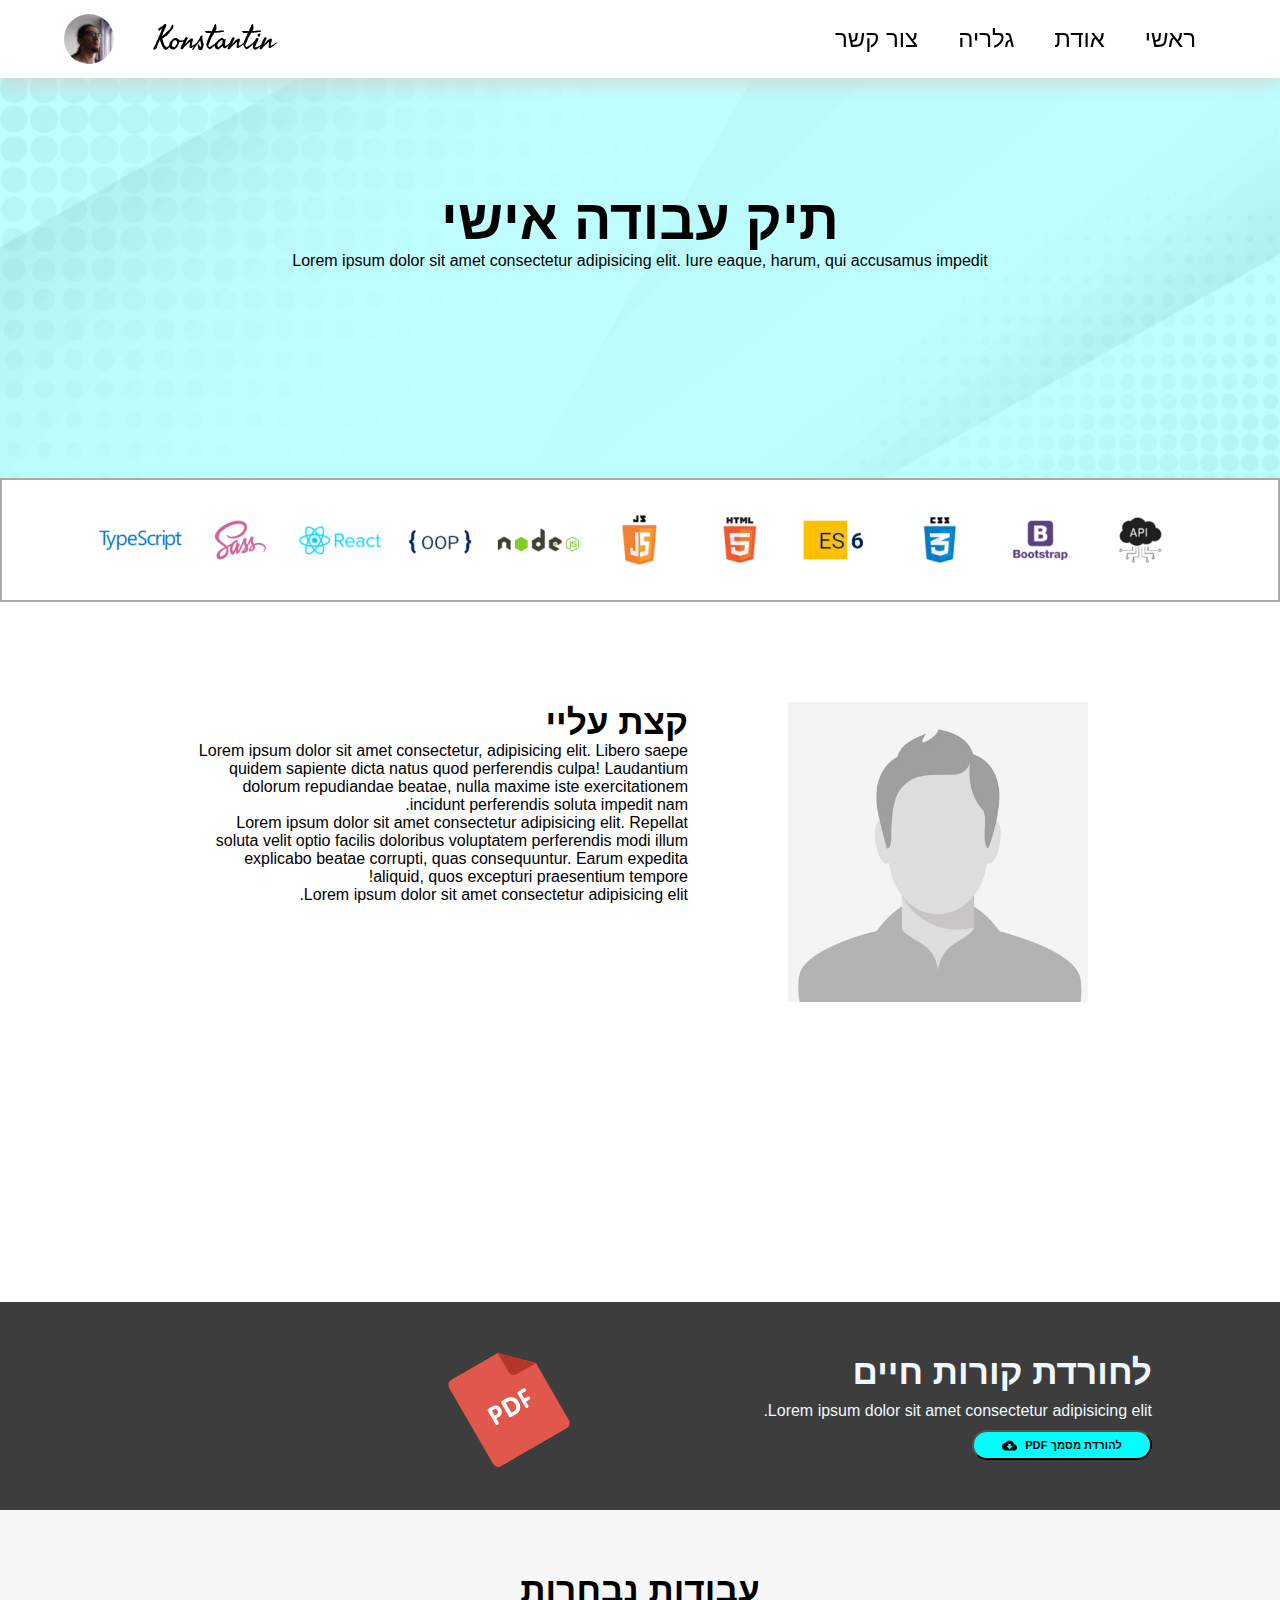
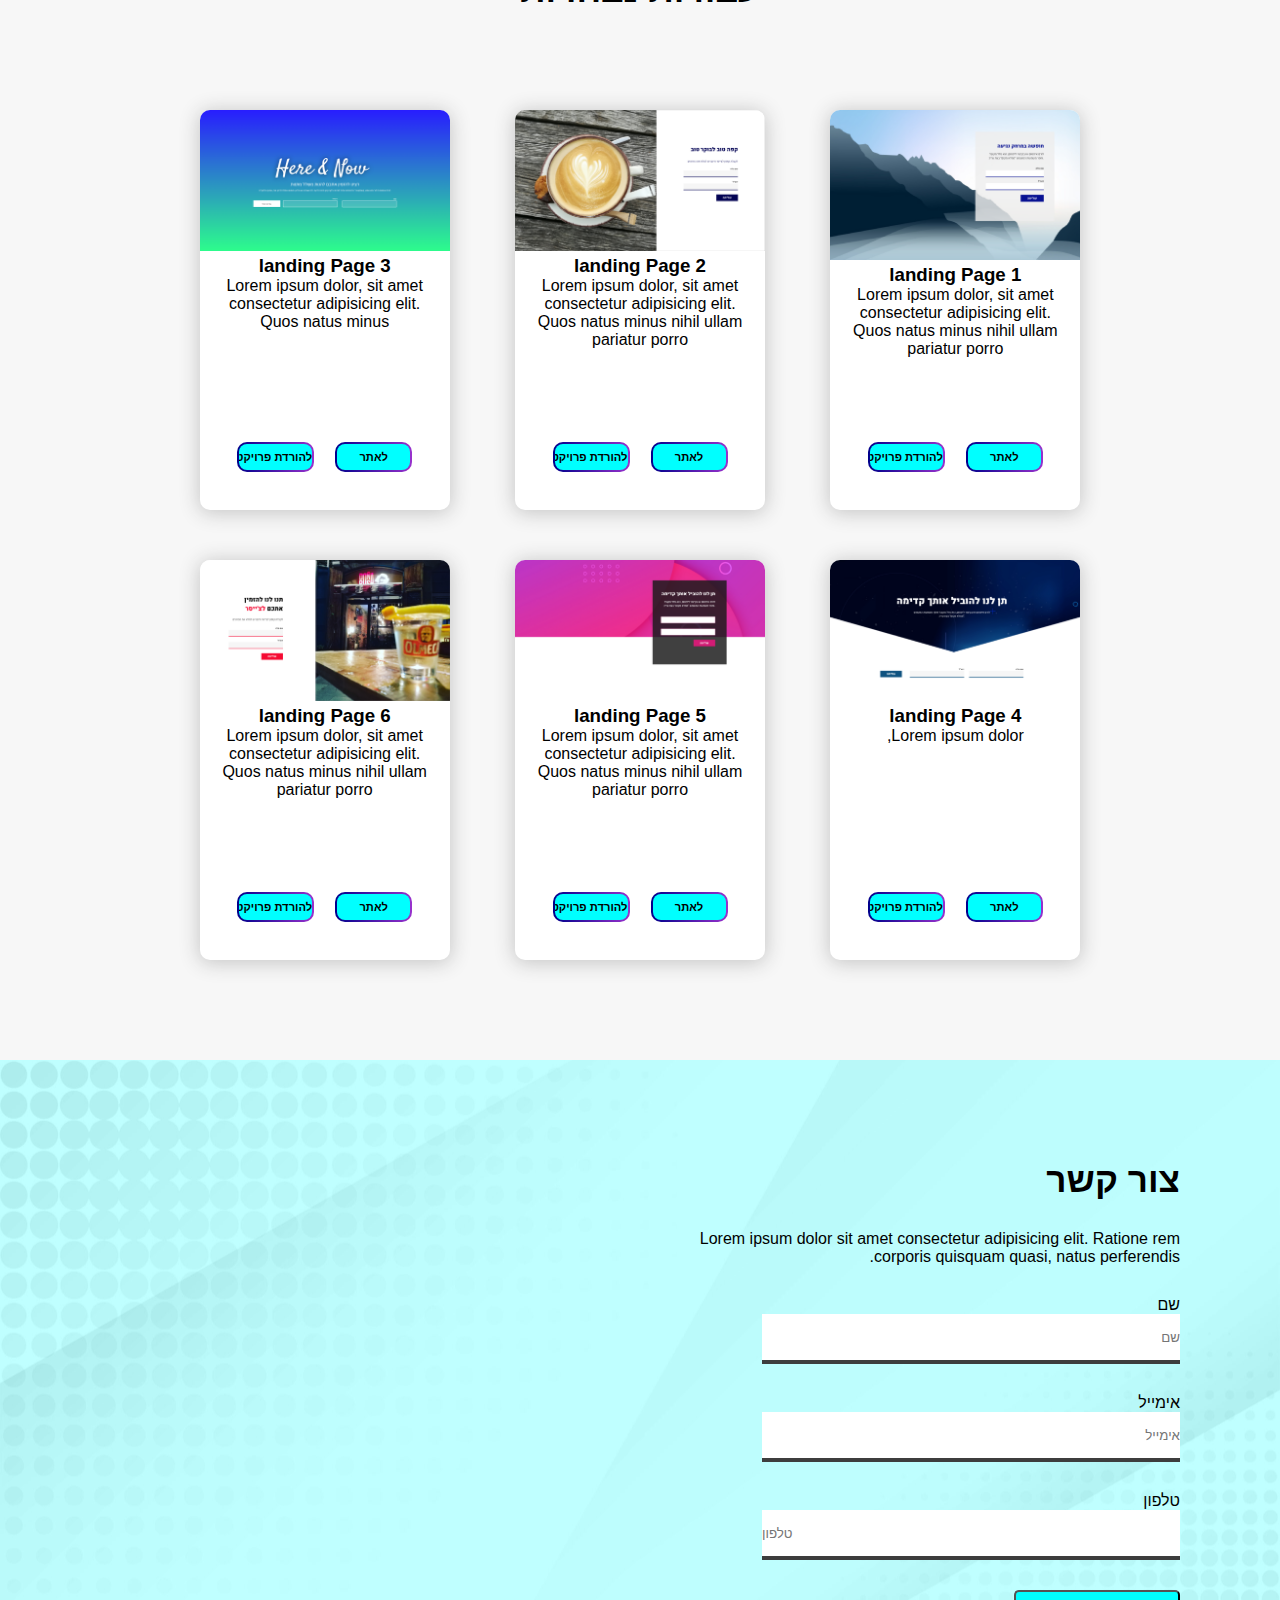
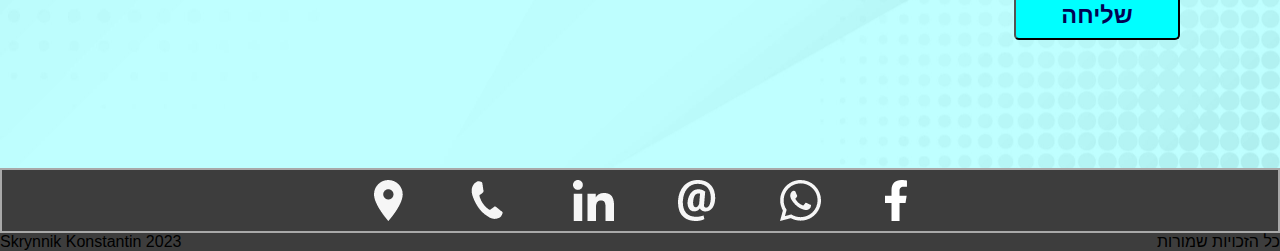
<file: inbox.html>
<!DOCTYPE html>
<html lang="he" dir="rtl">

<head>
    <meta charset="UTF-8">
    <meta http-equiv="X-UA-Compatible" content="IE=edge">
    <meta name="viewport" content="width=device-width, initial-scale=1.0">
    <link rel="stylesheet" href="./portfolio.css">

    <!--Icon Library-->


    <!--Font fast hand-->
    <link rel="preconnect" href="https://fonts.googleapis.com">
    <link rel="preconnect" href="https://fonts.gstatic.com" crossorigin>
    <link href="https://fonts.googleapis.com/css2?family=Fasthand&display=swap" rel="stylesheet">

    <title>Portfolio</title>
</head>

<body>
    <header>
        <nav class="head">
            <div class="head-l">
                <div class="icon">

                </div>
                <span>Konstantin</span>
            </div>
            <div>
                <ul>
                    <li><a href="">ראשי</a></li>
                    <li><a href="">אודת</a></li>
                    <li><a href="">גלריה</a></li>
                    <li><a href="">צור קשר</a></li>
                </ul>
            </div>
        </nav>
    </header>

    <!--Title-->

    <article class="bgimage">
        <div class="start">
            <h1>תיק עבודה אישי</h1>
            <p>Lorem ipsum dolor sit amet consectetur adipisicing elit. Iure eaque, harum, qui accusamus impedit
            </p>
        </div>
    </article>

    <!--Tech-->
    <div class="tech">
        <img src="./technologies/api.png" alt="api">
        <img src="./technologies/bootstrap.png" alt="bootstrap">
        <img src="./technologies/css.png" alt="css">
        <img src="./technologies/es6.png" alt="es6">
        <img src="./technologies/html.png" alt="html">
        <img src="./technologies/javascript.png" alt="javascript">
        <img src="./technologies/node.png" alt="node">
        <img src="./technologies/oop.png" alt="oop">
        <img src="./technologies/react.png" alt="react">
        <img src="./technologies/scss.png" alt="scss">
        <img src="./technologies/typescript.png" alt="typescript">
    </div>


    <!--Profile-->

    <article class="prof">
        <div>
            <img src="./img/profile.jpg" alt="profile">
        </div>
        <div>
            <h2>קצת עליי</h2>
            <p>Lorem ipsum dolor sit amet consectetur, adipisicing elit. Libero saepe quidem sapiente dicta natus
                quod
                perferendis culpa! Laudantium dolorum repudiandae beatae, nulla maxime iste exercitationem incidunt
                perferendis soluta impedit nam.</p>
            <p>Lorem ipsum dolor sit amet consectetur adipisicing elit. Repellat soluta velit optio facilis
                doloribus
                voluptatem perferendis modi illum explicabo beatae corrupti, quas consequuntur. Earum expedita
                aliquid,
                quos excepturi praesentium tempore!</p>
            <p>Lorem ipsum dolor sit amet consectetur adipisicing elit.</p>
        </div>
    </article>


    <!--Profile download-->

    <article class="pdf">
        <div class="pdf-r">
            <h2>לחורדת קורות חיים</h2>
            <p>Lorem ipsum dolor sit amet consectetur adipisicing elit.</p>
            <button> להורדת מסמך PDF <img src="./img/cloud-download.svg" alt="cloud"></button>
        </div>
        <div>
            <img src="./img/pdf-svgrepo-com.svg" alt="Acrobat">
        </div>
    </article>

    <!--Work Cards-->

    <article class="works">
        <div class="works-text">
            <h2>עבודות נבחרות</h2>
        </div>


        <div class="cards">
            <div class="card">
                <div>
                    <img src="./landing pages/landingPage1.png" alt="landingPage1" class="lp">
                </div>
                <div class="card-description">
                    <h3>landing Page 1</h3>
                    <p>Lorem ipsum dolor, sit amet consectetur adipisicing elit. Quos natus minus nihil ullam pariatur
                        porro
                    </p>
                </div>
                <div class="card-buttons">
                    <a href="https://github.com/KonstantinusMutabilis/LandingPage5" target="_blank">
                        <input type="button" value="להורדת פרויקט">
                    </a>
                    <a href="https://konstantinusmutabilis.github.io/LandingPage5/" target="_blank">
                        <input type="button" value="לאתר">
                    </a>
                </div>
            </div>




            <div class="card">
                <div>
                    <img src="./landing pages/landingPage2.png" alt="landingPage2" class="lp">
                </div>
                <div class="card-description">
                    <h3>landing Page 2</h3>
                    <p>Lorem ipsum dolor, sit amet consectetur adipisicing elit. Quos natus minus nihil ullam pariatur
                        porro
                    </p>
                </div>
                <div class="card-button">
                    <a href="https://github.com/KonstantinusMutabilis/LandingPage1" target="_blank">
                        <input type="button" value="להורדת פרויקט">
                    </a>
                    <a href="https://konstantinusmutabilis.github.io/LandingPage1/" target="_blank">
                        <input type="button" value="לאתר">
                    </a>
                </div>
            </div>



            <div class="card">
                <div>
                    <img src="./landing pages/landingPage3.png" alt="landingPage3" class="lp">
                </div>
                <div class="card-description">
                    <h3>landing Page 3</h3>
                    <p>Lorem ipsum dolor, sit amet consectetur adipisicing elit. Quos natus minus
                    </p>
                </div>
                <div class="card-button">
                    <a href="https://github.com/KonstantinusMutabilis/LandingPage4" target="_blank">
                        <input type="button" value="להורדת פרויקט">
                    </a>
                    <a href="https://konstantinusmutabilis.github.io/LandingPage4/" target="_blank">
                        <input type="button" value="לאתר">
                    </a>
                </div>
            </div>



            <div class="card">
                <div>
                    <img src="./landing pages/landingPage4.png" alt="landingPage4" class="lp">
                </div>
                <div class="card-description">
                    <h3>landing Page 4</h3>
                    <p>Lorem ipsum dolor,
                    </p>
                </div>
                <div class="card-button">
                    <a href="https://github.com/KonstantinusMutabilis/LandingPage2" target="_blank">
                        <input type="button" value="להורדת פרויקט">
                    </a>
                    <a href="https://konstantinusmutabilis.github.io/LandingPage2/" target="_blank">
                        <input type="button" value="לאתר">
                    </a>
                </div>
            </div>
            <div class="card">
                <div>
                    <img src="./landing pages/landingPage5.png" alt="landingPage5" class="lp">
                </div>
                <div class="card-description">
                    <h3>landing Page 5</h3>
                    <p>Lorem ipsum dolor, sit amet consectetur adipisicing elit. Quos natus minus nihil
                        ullam pariatur porro</p>
                </div>
                <div class="card-button">
                    <a href="https://github.com/KonstantinusMutabilis/LandingPage6" target="_blank">
                        <input type="button" value="להורדת פרויקט">
                    </a>
                    <a href="https://konstantinusmutabilis.github.io/LandingPage6/" target="_blank">
                        <input type="button" value="לאתר">
                    </a>
                </div>
            </div>



            <div class="card">
                <div>
                    <img src="./landing pages/landingPage6.png" alt="landingPage6" class="lp">
                </div>
                <div class="card-description">
                    <h3>landing Page 6</h3>
                    <p>Lorem ipsum dolor, sit amet consectetur adipisicing elit. Quos natus minus
                        nihil ullam pariatur porro</p>
                </div>
                <div class="card-button">
                    <a href="https://github.com/KonstantinusMutabilis/LandingPage3" target="_blank">
                        <input type="button" value="להורדת פרויקט">
                    </a>
                    <a href="https://konstantinusmutabilis.github.io/LandingPage3/" target="_blank">
                        <input type="button" value="לאתר">
                    </a>
                </div>
            </div>
        </div>

        <!--Contact-->

        <form action="mailto:b.d.acc.38@gmail.com" method="post" enctype="text/plain"></form>

    </article>
    <article class="bgimage">
        <div class="contact">
            <h2>צור קשר</h2>
            <p>
                Lorem ipsum dolor sit amet consectetur adipisicing elit. Ratione rem corporis quisquam quasi, natus
                perferendis.
            </p>
            <div class="fills">
                <label for="name">שם</label>
                <input type="text" name="name" id="name" required placeholder="שם">
            </div>
            <div class="fills">
                <label for="email">אימייל</label>
                <input type="email" name="email" id="email" required placeholder="אימייל">
            </div>
            <div class="fills">
                <label for="tel">טלפון</label>
                <input type="tel" name="tel" id="tel" required placeholder="טלפון">
            </div>
            <div>
                <input type="submit" value="שליחה">
            </div>
        </div>
    </article>

    <!--Social-->

    <footer>
        <nav class="social">
            <img src="./social icons/Facebook.png" alt="Facebook">
            <img src="./social icons/Chat.png" alt="Chat">
            <img src="./social icons/Email.png" alt="Email">
            <img src="./social icons/LinkedIn.png" alt="LinkedIn">
            <img src="./social icons/Phone number.png" alt="Phone">
            <img src="./social icons/Location.png" alt="Location">
        </nav>
        <div class="end">
            <p>כל הזכויות שמורות</p>
            <p>Skrynnik Konstantin 2023</p>

        </div>
    </footer>

</body>

</html>
</file>
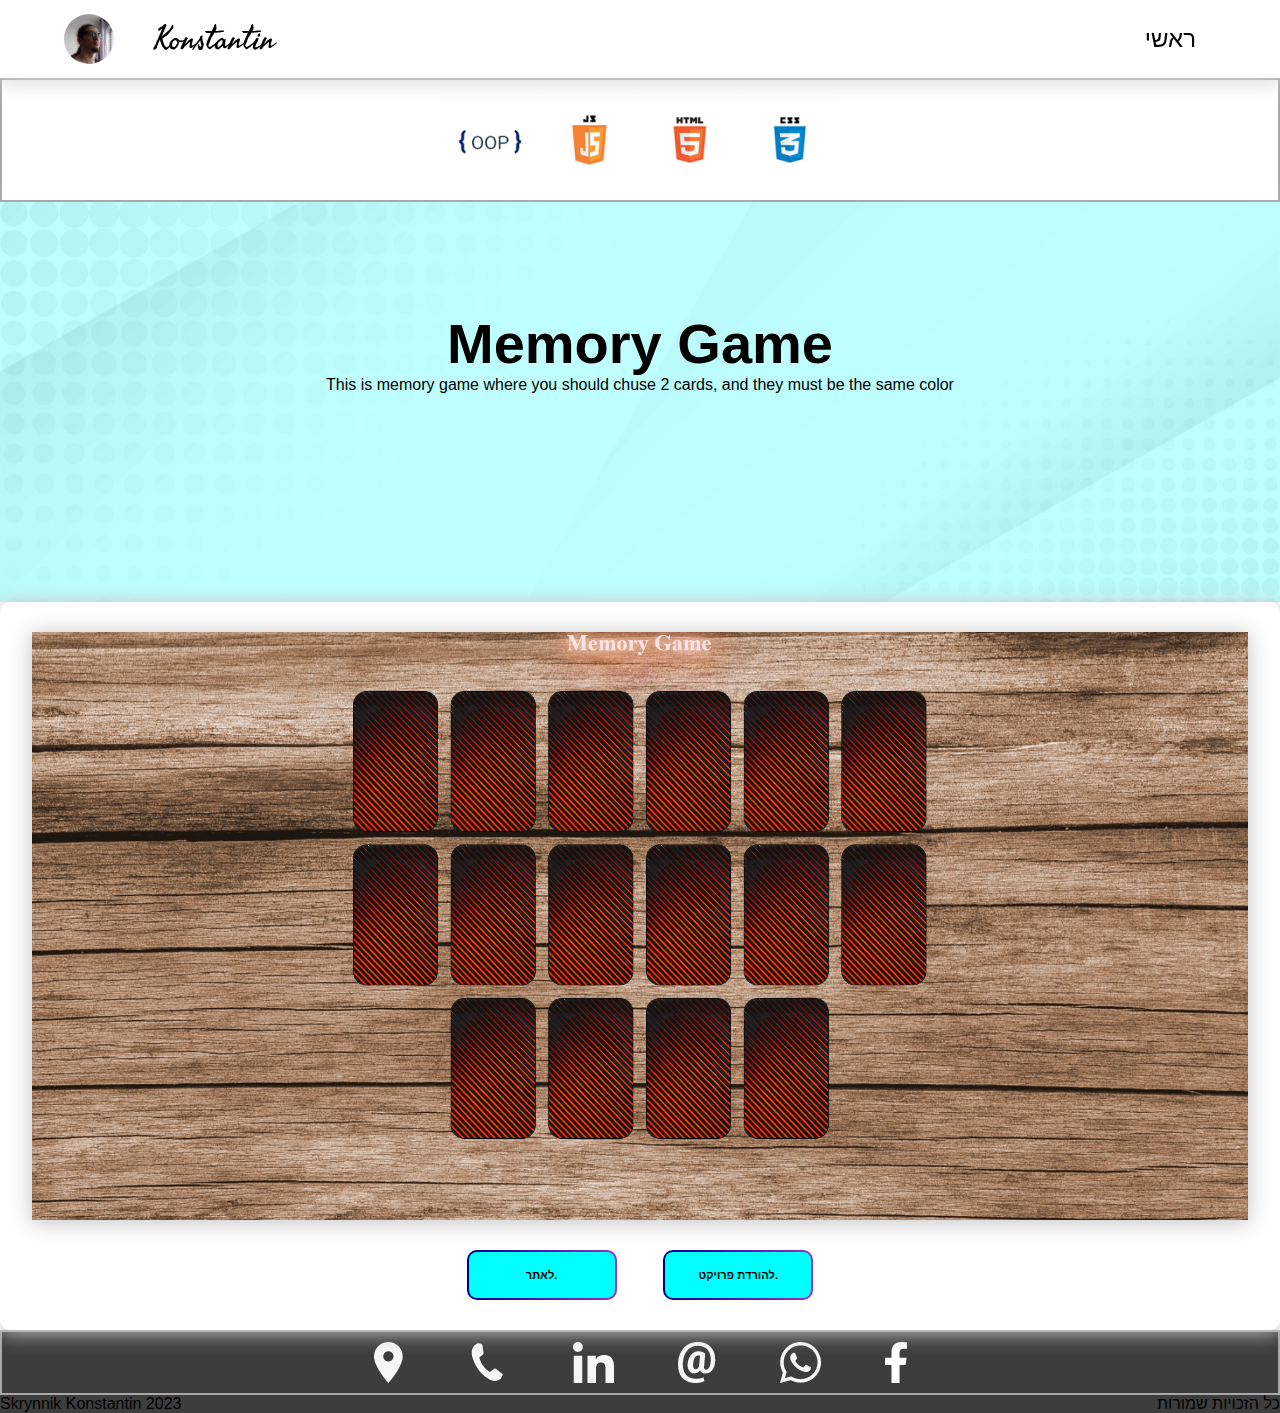
<file: Memory Game/memorygame.html>
<!DOCTYPE html>
<html lang="he" dir="rtl">

<head>
    <meta charset="UTF-8">
    <meta name="viewport" content="width=device-width, initial-scale=1.0">
    <title>Portfolio</title>
    <link rel="icon" type="image/x-icon" href="../Title Image/K.png">

    <link rel="stylesheet" href="../style.css">

    <!--Icon Library-->


    <!--Font fast hand-->
    <link rel="preconnect" href="https://fonts.googleapis.com">
    <link rel="preconnect" href="https://fonts.gstatic.com" crossorigin>
    <link href="https://fonts.googleapis.com/css2?family=Fasthand&display=swap" rel="stylesheet">

</head>

<body>
    <header>
        <nav class="head">
            <div class="head-l">
                <div class="icon">

                </div>
                <span>Konstantin</span>
            </div>
            <div>
                <ul>
                    <li><a href="../index.html">ראשי</a></li>

                </ul>
            </div>
        </nav>
    </header>

    <!--Title-->



    <!--Tech-->
    <div class="tech">
        <img src="../technologies/css.png" alt="css">
        <img src="../technologies/html.png" alt="html">
        <img src="../technologies/javascript.png" alt="javascript">
        <img src="../technologies/oop.png" alt="oop">
    </div>


    <article class="bgimage">
        <div class="start">
            <h1>Memory Game</h1>
            <p>This is memory game where you should chuse 2 cards, and they must be the same color</p>
        </div>
    </article>

    <div class="project">


        <img src="../img/JSProjects/MemoryGame.png" alt="Memory Game" class="projectimage">


        <div class="card-button">
            <a href="https://github.com/KonstantinusMutabilis/Memory-Game/" target="_blank">
                <input type="button" value=".להורדת פרויקט" class="projectbutton">
            </a>
            <a href="https://konstantinusmutabilis.github.io/Memory-Game/" target="_blank">
                <input type="button" value=".לאתר" class="projectbutton">
            </a>
        </div>
    </div>

    <!--Social-->

    <footer>
        <nav class="social">
            <img src="../social icons/Facebook.png" alt="Facebook">
            <img src="../social icons/Chat.png" alt="Chat">
            <img src="../social icons/Email.png" alt="Email ">
            <img src="../social icons/LinkedIn.png" alt="LinkedIn">
            <img src="../social icons/Phone number.png" alt="Phone">
            <img src="../social icons/Location.png" alt="Location">
        </nav>
        <div class="end">
            <p>כל הזכויות שמורות</p>
            <p>Skrynnik Konstantin 2023</p>

        </div>
    </footer>
</body>

</html>
</file>
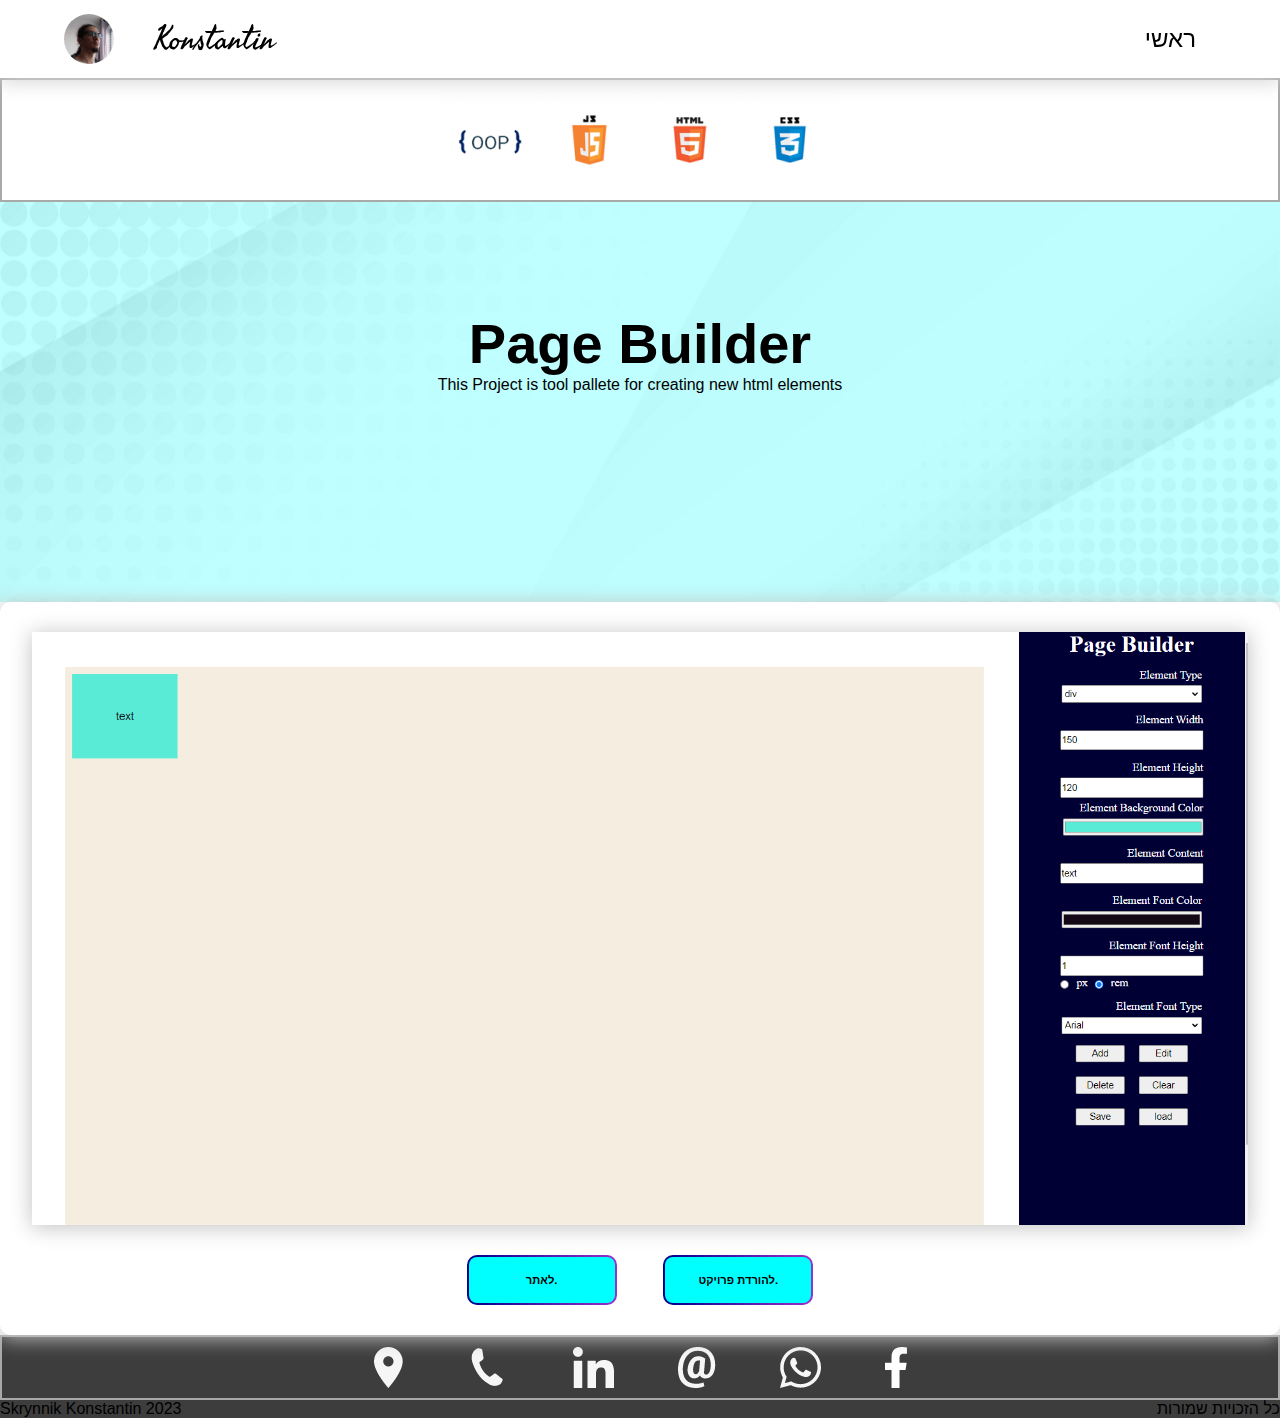
<file: Page Builder/pagebuilder.html>
<!DOCTYPE html>
<html lang="he" dir="rtl">

<head>
    <meta charset="UTF-8">
    <meta name="viewport" content="width=device-width, initial-scale=1.0">
    <title>Portfolio</title>
    <link rel="icon" type="image/x-icon" href="../Title Image/K.png">

    <link rel="stylesheet" href="../style.css">

    <!--Icon Library-->


    <!--Font fast hand-->
    <link rel="preconnect" href="https://fonts.googleapis.com">
    <link rel="preconnect" href="https://fonts.gstatic.com" crossorigin>
    <link href="https://fonts.googleapis.com/css2?family=Fasthand&display=swap" rel="stylesheet">

</head>

<body>
    <header>
        <nav class="head">
            <div class="head-l">
                <div class="icon">

                </div>
                <span>Konstantin</span>
            </div>
            <div>
                <ul>
                    <li><a href="../index.html">ראשי</a></li>

                </ul>
            </div>
        </nav>
    </header>

    <!--Title-->



    <!--Tech-->
    <div class="tech">
        <img src="../technologies/css.png" alt="css">
        <img src="../technologies/html.png" alt="html">
        <img src="../technologies/javascript.png" alt="javascript">
        <img src="../technologies/oop.png" alt="oop">
    </div>


    <article class="bgimage">
        <div class="start">
            <h1>Page Builder</h1>
            <p>This Project is tool pallete for creating new html elements</p>
        </div>
    </article>

    <div class="project">


        <img src="../img/JSProjects/PageBuilder.png" alt="Users Manager" class="projectimage">


        <div class="card-button">
            <a href="https://github.com/KonstantinusMutabilis/Page-Builder/" target="_blank">
                <input type="button" value=".להורדת פרויקט" class="projectbutton">
            </a>
            <a href="https://konstantinusmutabilis.github.io/Page-Builder/" target="_blank">
                <input type="button" value=".לאתר" class="projectbutton">
            </a>
        </div>
    </div>

    <!--Social-->

    <footer>
        <nav class="social">
            <img src="../social icons/Facebook.png" alt="Facebook">
            <img src="../social icons/Chat.png" alt="Chat">
            <img src="../social icons/Email.png" alt="Email ">
            <img src="../social icons/LinkedIn.png" alt="LinkedIn">
            <img src="../social icons/Phone number.png" alt="Phone">
            <img src="../social icons/Location.png" alt="Location">
        </nav>
        <div class="end">
            <p>כל הזכויות שמורות</p>
            <p>Skrynnik Konstantin 2023</p>

        </div>
    </footer>
</body>

</html>
</file>
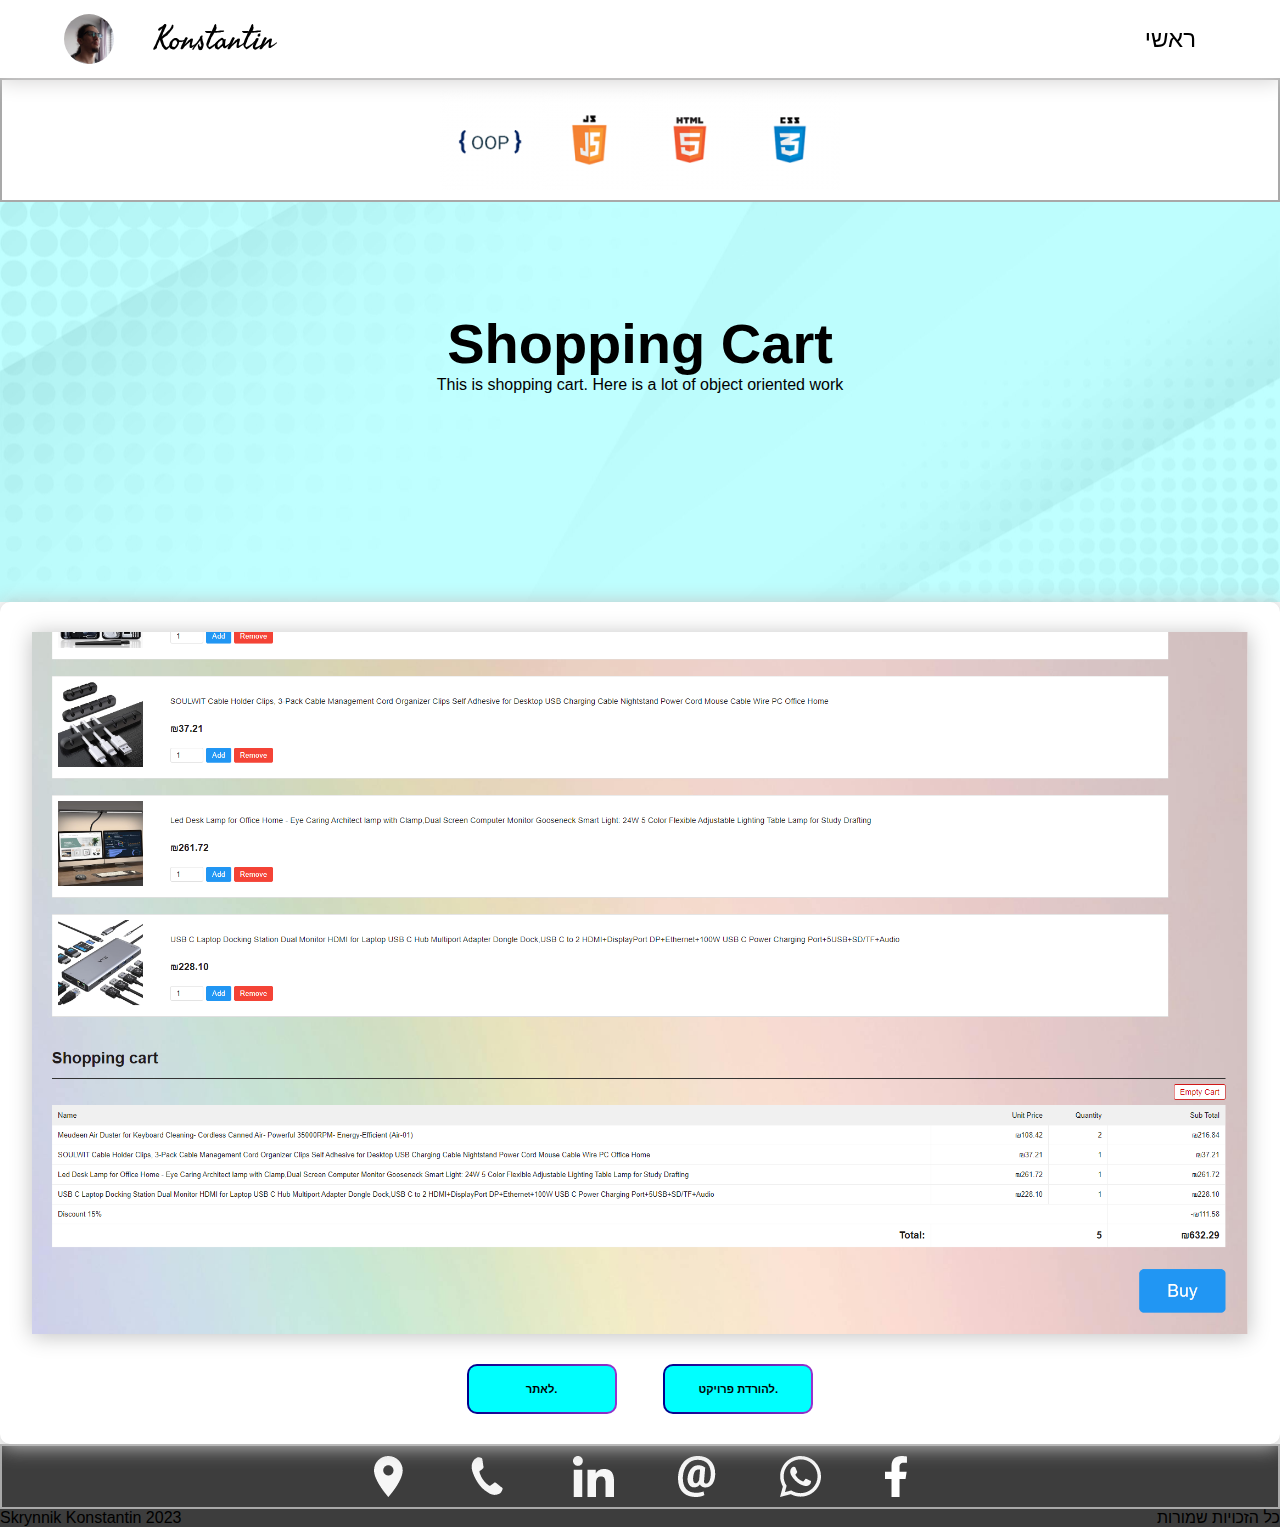
<file: Shopping Cart/shoppingcart.html>
<!DOCTYPE html>
<html lang="he" dir="rtl">

<head>
    <meta charset="UTF-8">
    <meta name="viewport" content="width=device-width, initial-scale=1.0">
    <title>Portfolio</title>
    <link rel="icon" type="image/x-icon" href="../Title Image/K.png">

    <link rel="stylesheet" href="../style.css">

    <!--Icon Library-->


    <!--Font fast hand-->
    <link rel="preconnect" href="https://fonts.googleapis.com">
    <link rel="preconnect" href="https://fonts.gstatic.com" crossorigin>
    <link href="https://fonts.googleapis.com/css2?family=Fasthand&display=swap" rel="stylesheet">

</head>

<body>
    <header>
        <nav class="head">
            <div class="head-l">
                <div class="icon">

                </div>
                <span>Konstantin</span>
            </div>
            <div>
                <ul>
                    <li><a href="../index.html">ראשי</a></li>

                </ul>
            </div>
        </nav>
    </header>

    <!--Title-->



    <!--Tech-->
    <div class="tech">
        <img src="../technologies/css.png" alt="css">
        <img src="../technologies/html.png" alt="html">
        <img src="../technologies/javascript.png" alt="javascript">
        <img src="../technologies/oop.png" alt="oop">
    </div>


    <article class="bgimage">
        <div class="start">
            <h1>Shopping Cart</h1>
            <p>This is shopping cart. Here is a lot of object oriented work</p>
        </div>
    </article>

    <div class="project">


        <img src="../img/JSProjects/ShoppingCart.png" alt="Shopping Cart" class="projectimage">


        <div class="card-button">
            <a href="https://github.com/KonstantinusMutabilis/Shopping-Cart/" target="_blank">
                <input type="button" value=".להורדת פרויקט" class="projectbutton">
            </a>
            <a href=" https://konstantinusmutabilis.github.io/Shopping-Cart/" target="_blank">
                <input type="button" value=".לאתר" class="projectbutton">
            </a>
        </div>
    </div>

    <!--Social-->

    <footer>
        <nav class="social">
            <img src="../social icons/Facebook.png" alt="Facebook">
            <img src="../social icons/Chat.png" alt="Chat">
            <img src="../social icons/Email.png" alt="Email ">
            <img src="../social icons/LinkedIn.png" alt="LinkedIn">
            <img src="../social icons/Phone number.png" alt="Phone">
            <img src="../social icons/Location.png" alt="Location">
        </nav>
        <div class="end">
            <p>כל הזכויות שמורות</p>
            <p>Skrynnik Konstantin 2023</p>

        </div>
    </footer>
</body>

</html>
</file>
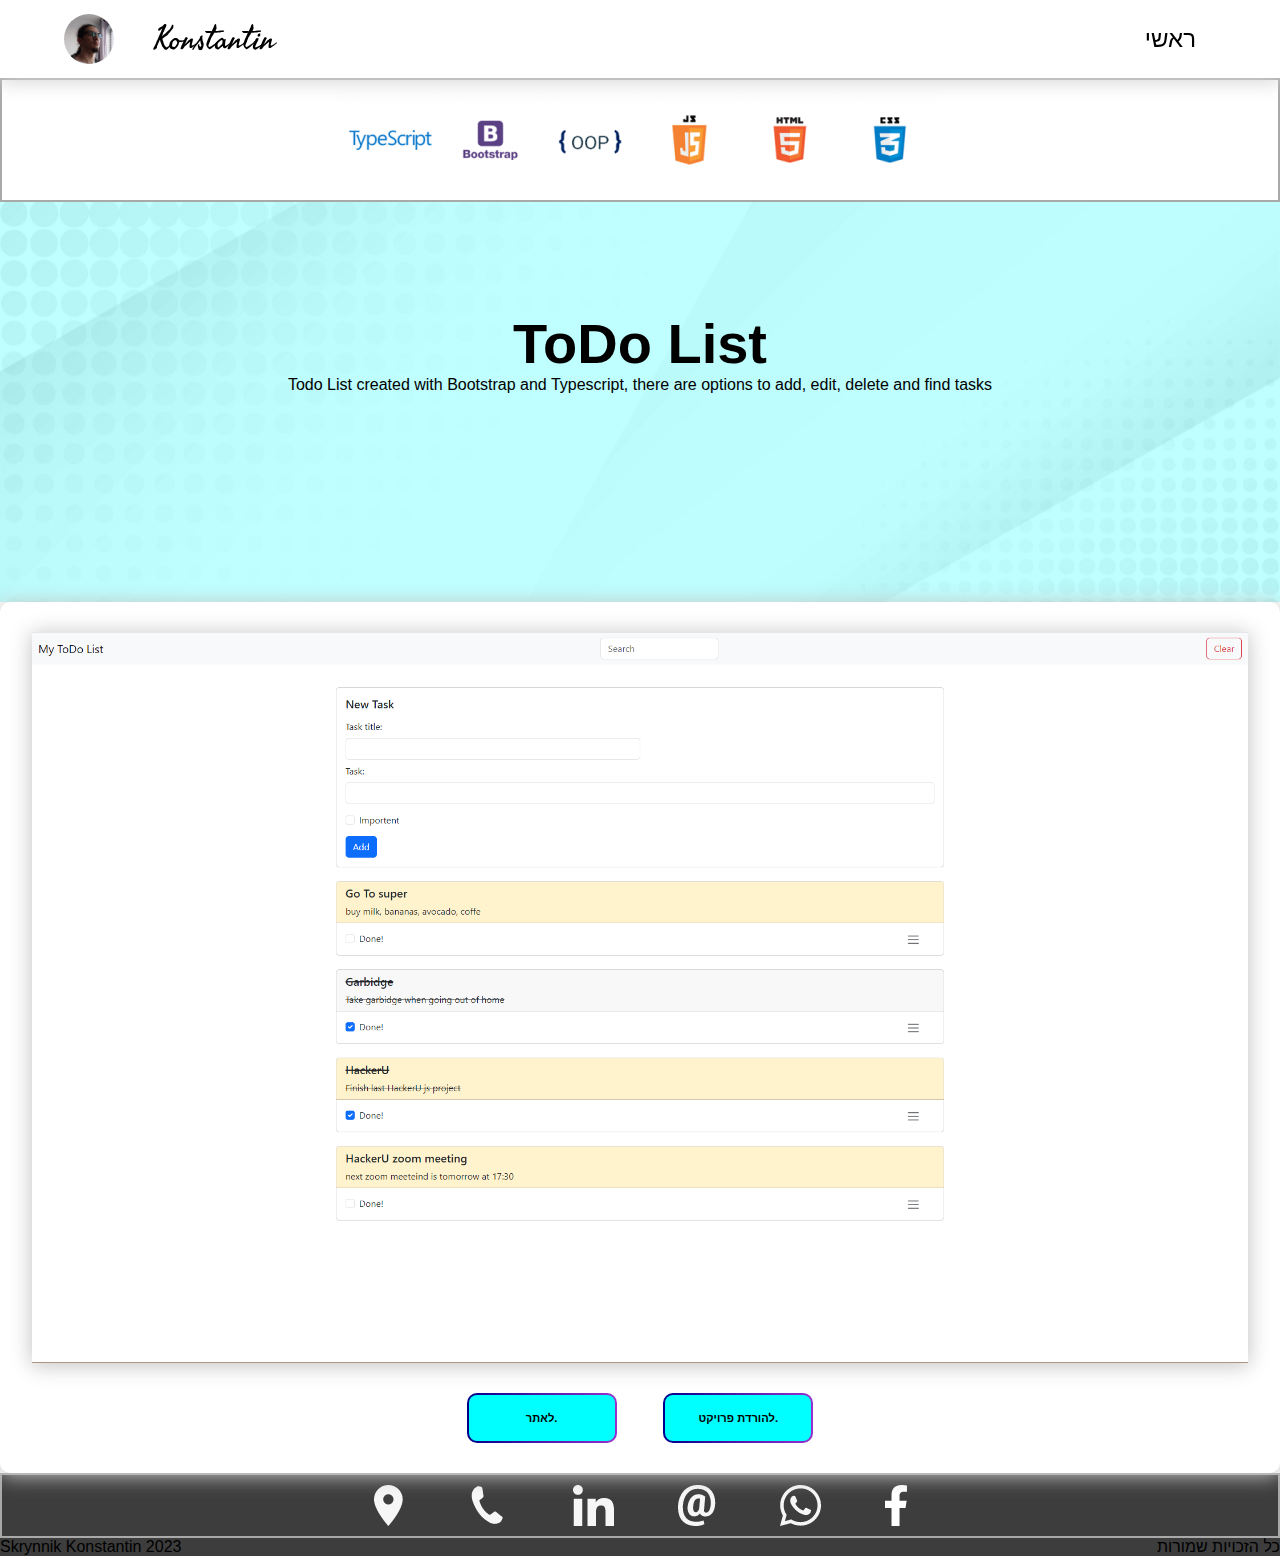
<file: ToDoList/todolist.html>
<!DOCTYPE html>
<html lang="he" dir="rtl">

<head>
    <meta charset="UTF-8">
    <meta name="viewport" content="width=device-width, initial-scale=1.0">
    <title>Portfolio</title>
    <link rel="icon" type="image/x-icon" href="../Title Image/K.png">

    <link rel="stylesheet" href="../style.css">

    <!--Icon Library-->


    <!--Font fast hand-->
    <link rel="preconnect" href="https://fonts.googleapis.com">
    <link rel="preconnect" href="https://fonts.gstatic.com" crossorigin>
    <link href="https://fonts.googleapis.com/css2?family=Fasthand&display=swap" rel="stylesheet">

</head>

<body>
    <header>
        <nav class="head">
            <div class="head-l">
                <div class="icon">

                </div>
                <span>Konstantin</span>
            </div>
            <div>
                <ul>
                    <li><a href="../index.html">ראשי</a></li>

                </ul>
            </div>
        </nav>
    </header>

    <!--Title-->



    <!--Tech-->
    <div class="tech">
        <img src="../technologies/css.png" alt="css">
        <img src="../technologies/html.png" alt="html">
        <img src="../technologies/javascript.png" alt="javascript">
        <img src="../technologies/oop.png" alt="oop">
        <img src="../technologies/bootstrap.png" alt="bootstrap">
        <img src="../technologies/typescript.png" alt="typescript">
    </div>


    <article class="bgimage">
        <div class="start">
            <h1>ToDo List</h1>
            <p>Todo List created with Bootstrap and Typescript, there are options to add, edit, delete and find tasks
            </p>
        </div>
    </article>

    <div class="project">


        <img src="../img/JSProjects/ToDoList.png" alt="ToDo List" class="projectimage">


        <div class="card-button">
            <a href="https://github.com/KonstantinusMutabilis/ToDo-List" target="_blank">
                <input type="button" value=".להורדת פרויקט" class="projectbutton">
            </a>
            <a href="https://konstantinusmutabilis.github.io/ToDo-List/" target="_blank">
                <input type="button" value=".לאתר" class="projectbutton">
            </a>
        </div>
    </div>

    <!--Social-->

    <footer>
        <nav class="social">
            <img src="../social icons/Facebook.png" alt="Facebook">
            <img src="../social icons/Chat.png" alt="Chat">
            <img src="../social icons/Email.png" alt="Email ">
            <img src="../social icons/LinkedIn.png" alt="LinkedIn">
            <img src="../social icons/Phone number.png" alt="Phone">
            <img src="../social icons/Location.png" alt="Location">
        </nav>
        <div class="end">
            <p>כל הזכויות שמורות</p>
            <p>Skrynnik Konstantin 2023</p>

        </div>
    </footer>
</body>

</html>
</file>
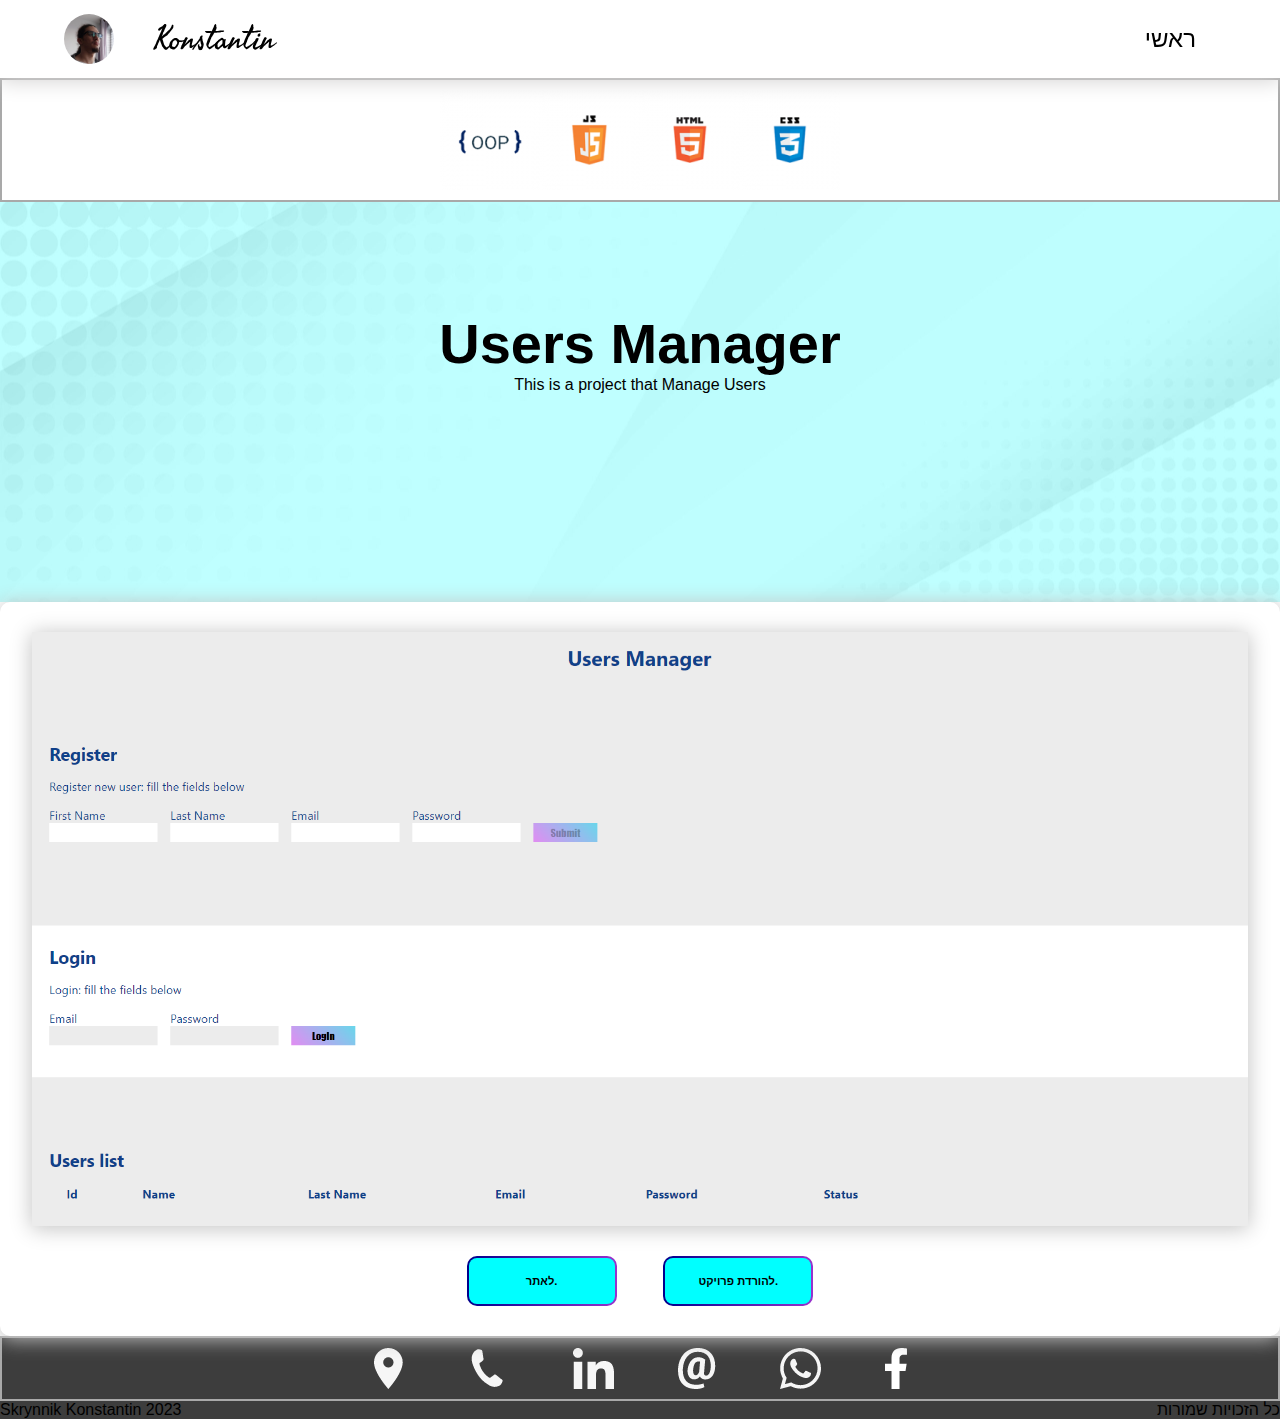
<file: Users Manager/usersmanager.html>
<!DOCTYPE html>
<html lang="he" dir="rtl">

<head>
    <meta charset="UTF-8">
    <meta name="viewport" content="width=device-width, initial-scale=1.0">
    <title>Portfolio</title>
    <link rel="icon" type="image/x-icon" href="../Title Image/K.png">

    <link rel="stylesheet" href="../style.css">

    <!--Icon Library-->


    <!--Font fast hand-->
    <link rel="preconnect" href="https://fonts.googleapis.com">
    <link rel="preconnect" href="https://fonts.gstatic.com" crossorigin>
    <link href="https://fonts.googleapis.com/css2?family=Fasthand&display=swap" rel="stylesheet">

</head>

<body>
    <header>
        <nav class="head">
            <div class="head-l">
                <div class="icon">

                </div>
                <span>Konstantin</span>
            </div>
            <div>
                <ul>
                    <li><a href="../index.html">ראשי</a></li>

                </ul>
            </div>
        </nav>
    </header>

    <!--Title-->



    <!--Tech-->
    <div class="tech">
        <img src="../technologies/css.png" alt="css">
        <img src="../technologies/html.png" alt="html">
        <img src="../technologies/javascript.png" alt="javascript">
        <img src="../technologies/oop.png" alt="oop">
    </div>


    <article class="bgimage">
        <div class="start">
            <h1>Users Manager</h1>
            <p>This is a project that Manage Users</p>
        </div>
    </article>

    <div class="project">


        <img src="../img/JSProjects/UsersManager.png" alt="Users Manager" class="projectimage">


        <div class="card-button">
            <a href="https://github.com/KonstantinusMutabilis/Users-Manager/" target="_blank">
                <input type="button" value=".להורדת פרויקט" class="projectbutton">
            </a>
            <a href="https://konstantinusmutabilis.github.io/Users-Manager/" target="_blank">
                <input type="button" value=".לאתר" class="projectbutton">
            </a>
        </div>
    </div>

    <!--Social-->

    <footer>
        <nav class="social">
            <img src="../social icons/Facebook.png" alt="Facebook">
            <img src="../social icons/Chat.png" alt="Chat">
            <img src="../social icons/Email.png" alt="Email ">
            <img src="../social icons/LinkedIn.png" alt="LinkedIn">
            <img src="../social icons/Phone number.png" alt="Phone">
            <img src="../social icons/Location.png" alt="Location">
        </nav>
        <div class="end">
            <p>כל הזכויות שמורות</p>
            <p>Skrynnik Konstantin 2023</p>

        </div>
    </footer>
</body>

</html>
</file>
<file: portfolio.css>
*,
*::before,
*::after {
    box-sizing: border-box;
    margin: 0;
    padding: 0;
}


html {
    font-family: 'Lucida Sans', 'Lucida Sans Regular', 'Lucida Grande', 'Lucida Sans Unicode', Geneva, Verdana, sans-serif;
}

ul {
    display: flex;
    list-style-type: none;

}

li {
    transition: transform 0.5s;
}

li:hover {
    transform: scale(1.3);
}

a {
    font-family: Arial, Helvetica, sans-serif;
    font-size: 1.5rem;
    text-decoration: none;
    margin: 0 20px;
    color: black;
}

h1 {
    font-size: 3.5rem;
}

h2 {
    font-size: 2.2rem;
    margin: 0;
}

h3 {
    margin-bottom: 0;
}

span {
    font-family: 'Fasthand', cursive;
    font-size: 2rem;
}

/*Background Image*/

.bgimage {
    background: url(./img/bg.jpeg);
    background-position: center;
    background-repeat: no-repeat;
    background-size: cover;
}

/*Header*/

header {
    position: sticky;
    z-index: 2;
    top: 0;
    background-color: white;
    box-shadow: 0px 2px 20px 1px rgb(211, 210, 210);
}

.head {
    display: flex;
    flex-direction: row-reverse;
    justify-content: space-between;
    align-items: center;
    padding: 10px 5%;
}

.head-l {
    display: flex;
    flex-direction: row-reverse;
    align-items: center;
    flex: 15px;
    width: 100px;
    flex-wrap: wrap;
}

.icon {
    height: 50px;
    aspect-ratio: 1 / 1;
    border-radius: 50%;
    background-color: blue;
    margin-right: 40px;
    background: url(./img/20230328_185839-h.jpg);
    background-position: center;
    background-repeat: no-repeat;
    background-size: cover;
    transition: transform 1s;
}

.icon:hover {
    transform: scale(1.5);
}

/*Title*/

.start {
    background-color: rgba(0, 255, 255, 0.25);
    display: flex;
    justify-content: center;
    align-items: center;
    flex-direction: column;
    height: 400px;
    padding-bottom: 100px;
    padding-left: 2.5%;
    padding-right: 2.5%;
    text-align: center;
}

/*Technologies*/

.tech {
    display: flex;
    justify-content: center;
    align-items: center;
    flex-direction: row;
    padding-top: 10px;
    padding-bottom: 10px;
    border: 2px solid darkgrey;
    flex-wrap: wrap;
}

/*Profile*/

.prof {
    display: flex;
    justify-content: center;
    flex-direction: row;
    padding: 100px 15%;
    gap: 100px;
    height: 700px;

}

[alt="profile"] {
    height: 300px;
}

/*Profile download*/

.pdf {
    display: flex;
    padding: 50px 10%;
    align-items: center;
    gap: 20%;
    background-color: rgb(61, 61, 61);

}

.pdf-r {
    color: aliceblue;
    display: flex;
    flex-direction: column;
    gap: 10px;
}

[alt="Acrobat"] {
    max-height: 100px;
    fill: aqua;
    transform: rotate(-30deg);
}


[alt="cloud"] {
    height: 15px;
    z-index: 1;
}

button {
    height: 30px;
    width: 180px;
    border-radius: 15px;
    background-color: aqua;
    font-weight: 900;
    font-weight: bold;
    font-size: 0.7rem;
    transition: transform 1s;
    display: flex;
    justify-content: center;
    align-items: center;
    gap: 8px;

}

button:hover {
    transform: scale(1.1);
}

/*Work Cards*/

.works {
    display: flex;
    flex-direction: column;
    background-color: rgb(247, 247, 247);
}

.works-text {
    text-align: center;
    padding-top: 60px;
}



.cards {
    display: grid;
    grid-template-rows: 10fr 10fr;
    grid-template-columns: 5fr 5fr 5fr;
    gap: 50px;
    justify-items: center;
    padding: 100px 15%;


}

.card {
    display: flex;
    flex-direction: column;
    width: 250px;
    height: 400px;
    align-items: center;
    padding-bottom: 30px;
    border-radius: 10px;
    background-color: white;
    transition: transform 1s;
    position: relative;
    box-shadow: 0px 2px 20px 1px rgb(197, 197, 197);
}

.card:hover {
    transform: scale(1.1);
}

.card-description {
    display: flex;
    align-items: center;
    flex-direction: column;
    padding: 0 10px;
    text-align: center;
}

[value="להורדת פרויקט"] {
    height: 30px;
    width: 77px;
    font-weight: 900;
    font-weight: bold;
    font-size: 0.7rem;
    background: linear-gradient(aqua, aqua) padding-box,
        linear-gradient(to right, darkblue, darkorchid) border-box;
    border-radius: 10px;
    border: 2px solid transparent;
    position: absolute;
    top: 83%;
    left: 15%;
    transition: transform 1s;
}

[value="לאתר"] {
    height: 30px;
    width: 77px;
    font-weight: 900;
    font-weight: bold;
    font-size: 0.7rem;
    background: linear-gradient(aqua, aqua) padding-box,
        linear-gradient(to right, darkblue, darkorchid) border-box;
    border-radius: 10px;
    border: 2px solid transparent;
    position: absolute;
    top: 83%;
    right: 15%;
    transition: transform 1s;
}


[value="להורדת פרויקט"]:hover,
[value="לאתר"]:hover {
    transform: scale(1.2);
}

.lp {
    width: 100%;
    border-radius: 10px 10px 0 0;
}

/*Contact*/


.contact {
    background-color: rgba(0, 255, 255, 0.25);
    display: flex;
    justify-content: center;
    flex-direction: column;
    gap: 30px;
    position: relative;
    padding: 100px 100px 10% 50%;
}

.fills {
    display: flex;
    flex-direction: column;

}

[type="text"],
[type="email"],
[type="tel"] {
    max-width: 418px;
    height: 50px;
    background: white 0% 0% no-repeat padding-box;
    border-bottom: rgb(61, 61, 61) solid 4px;
    border-top: none;
    border-left: none;
    border-right: none;
}

[type="submit"] {
    width: 166px;
    height: 50px;
    color: #FFFFFF;
    background-color: aqua;
    color: #020253;
    font-size: 1.47rem;
    font-weight: 800;
    border-radius: 5px;
    font-family: 'Lucida Sans', 'Lucida Sans Regular', 'Lucida Grande', 'Lucida Sans Unicode', Geneva, Verdana, sans-serif;
    transition: transform 1s;
}

[type="submit"]:hover {
    transform: scale(1.2) translateX(-12px);
}

/*Social*/

footer {
    display: flex;
    flex-direction: column;
}

.social {
    display: flex;
    justify-content: center;
    align-items: center;
    flex-direction: row;
    padding-top: 10px;
    padding-bottom: 10px;
    gap: 5%;
    border: 2px solid darkgrey;
    flex-wrap: wrap;
    background-color: rgb(61, 61, 61);
}

.end {
    display: flex;
    justify-content: space-between;
    background-color: rgb(61, 61, 61);
    font-family: Arial, Helvetica, sans-serif;
}


@media screen and (max-width:1100px) {
    .cards {
        grid-template-rows: 1fr 1fr 1fr;
        grid-template-columns: 260px 260px;
        justify-items: center;
        justify-content: center;
        padding: 100px 10%;
    }
}

@media screen and (max-width:900px) {
    .prof {
        display: flex;
        justify-content: center;
        flex-direction: column;
        padding: 100px 15%;
        gap: 10px;
        height: 900px;

    }
}

@media screen and (max-width:700px) {
    .pdf {
        display: flex;
        flex-direction: column-reverse;
        padding: 50px 10%;
        justify-content: center;
        align-items: center;
        gap: 20%;
        text-align: center;
    }

    .pdf-r {
        align-items: center;
    }

    .cards {
        display: grid;
        grid-template-rows: 1fr 1fr 1fr 1fr 1fr 1fr;
        grid-template-columns: 260px;
        gap: 50px;
        justify-items: center;
        justify-content: center;
        padding: 100px 10%;
        background-color: rgb(247, 247, 247);
    }

    .head {
        display: flex;
        flex-direction: column;
        align-items: center;
        justify-content: center;
        padding: 10px 0;
    }

    .head-l {
        flex-direction: column;
        justify-content: center;
        align-items: center;
    }

    .icon {
        margin: 0;
    }

    .nav {
        display: flex;
        justify-content: center;
        align-items: center;
        flex-direction: row;
        flex-wrap: wrap;
    }

    .contact {
        padding: 5%;
        max-height: 700px;

    }

    h1 {
        font-size: 3rem;
    }

    h2 {
        font-size: 2rem;
    }

    ul {
        justify-content: center;
        flex-wrap: wrap;
    }

    [alt="profile"] {
        height: 200px;
    }
}
</file>
<file: style.css>
*,
*::before,
*::after {
    box-sizing: border-box;
    margin: 0;
    padding: 0;
}


html {
    font-family: 'Lucida Sans', 'Lucida Sans Regular', 'Lucida Grande', 'Lucida Sans Unicode', Geneva, Verdana, sans-serif;
}

ul {
    display: flex;
    list-style-type: none;

}

li {
    transition: transform 0.5s;
}

li:hover {
    transform: scale(1.3);
}

a {
    font-family: Arial, Helvetica, sans-serif;
    font-size: 1.5rem;
    text-decoration: none;
    margin: 0 20px;
    color: black;
}

h1 {
    font-size: 3.5rem;
}

h2 {
    font-size: 2.2rem;
    margin: 0;
}

h3 {
    margin-bottom: 0;
}

span {
    font-family: 'Fasthand', cursive;
    font-size: 2rem;
}

/*Background Image*/

.bgimage {
    background: url(./img/bg.jpeg);
    background-position: center;
    background-repeat: no-repeat;
    background-size: cover;
}

/*Header*/

header {
    position: sticky;
    z-index: 2;
    top: 0;
    background-color: white;
    box-shadow: 0px 2px 20px 1px rgb(211, 210, 210);
}

.head {
    display: flex;
    flex-direction: row-reverse;
    justify-content: space-between;
    align-items: center;
    padding: 10px 5%;
}

.head-l {
    display: flex;
    flex-direction: row-reverse;
    align-items: center;
    flex: 15px;
    width: 100px;
    flex-wrap: wrap;
}

.icon {
    height: 50px;
    aspect-ratio: 1 / 1;
    border-radius: 50%;
    background-color: blue;
    margin-right: 40px;
    background: url(./img/20230328_185839-h.jpg);
    background-position: center;
    background-repeat: no-repeat;
    background-size: cover;
    transition: transform 1s;
}

.icon:hover {
    transform: scale(1.5);
}

/*Title*/

.start {
    background-color: rgba(0, 255, 255, 0.25);
    display: flex;
    justify-content: center;
    align-items: center;
    flex-direction: column;
    height: 400px;
    padding-bottom: 100px;
    padding-left: 2.5%;
    padding-right: 2.5%;
    text-align: center;
}

/*Technologies*/

.tech {
    display: flex;
    justify-content: center;
    align-items: center;
    flex-direction: row;
    padding-top: 10px;
    padding-bottom: 10px;
    border: 2px solid darkgrey;
    flex-wrap: wrap;
}

/*Profile*/

.prof {
    display: flex;
    justify-content: center;
    flex-direction: row;
    padding: 100px 15%;
    gap: 100px;
    height: 700px;

}

[alt="profile"] {
    height: 300px;
}

/*Profile download*/

.pdf {
    display: flex;
    padding: 50px 10%;
    align-items: center;
    gap: 20%;
    background-color: rgb(61, 61, 61);

}

.pdf-r {
    color: aliceblue;
    display: flex;
    flex-direction: column;
    gap: 10px;
}

[alt="Acrobat"] {
    max-height: 100px;
    fill: aqua;
    transform: rotate(-30deg);
}


[alt="cloud"] {
    height: 15px;
    z-index: 1;
}


.card-btn-js {
    font-family: Arial, Helvetica, sans-serif;
    font-size: 1.5rem;
    text-decoration: none;
    margin: 0 20px;
    color: black;
}

button {
    height: 30px;
    width: 180px;
    border-radius: 15px;
    background-color: aqua;
    font-weight: 900;
    font-weight: bold;
    font-size: 0.7rem;
    transition: transform 1s;
    display: flex;
    justify-content: center;
    align-items: center;
    gap: 8px;

}

button:hover {
    transform: scale(1.1);
}

/*Work Cards*/

.works {
    display: flex;
    flex-direction: column;
    background-color: rgb(247, 247, 247);
}

.works-text {
    text-align: center;
    padding-top: 60px;
}



.cards {
    display: grid;
    grid-template-rows: 10fr 10fr;
    grid-template-columns: 5fr 5fr 5fr;
    gap: 50px;
    justify-items: center;
    padding: 100px 15%;


}

.card {
    display: flex;
    flex-direction: column;
    width: 250px;
    height: 400px;
    align-items: center;
    padding-bottom: 30px;
    border-radius: 10px;
    background-color: white;
    transition: transform 1s;
    position: relative;
    box-shadow: 0px 2px 20px 1px rgb(197, 197, 197);
}

.card:hover {
    transform: scale(1.1);
}

.card-description {
    display: flex;
    align-items: center;
    flex-direction: column;
    padding: 0 10px;
    text-align: center;
}

[value="להורדת פרויקט"] {
    height: 30px;
    width: 77px;
    font-weight: 900;
    font-weight: bold;
    font-size: 0.7rem;
    background: linear-gradient(aqua, aqua) padding-box,
        linear-gradient(to right, darkblue, darkorchid) border-box;
    border-radius: 10px;
    border: 2px solid transparent;
    position: absolute;
    top: 83%;
    left: 15%;
    transition: transform 1s;
}

[value="לאתר"] {
    height: 30px;
    width: 77px;
    font-weight: 900;
    font-weight: bold;
    font-size: 0.7rem;
    background: linear-gradient(aqua, aqua) padding-box,
        linear-gradient(to right, darkblue, darkorchid) border-box;
    border-radius: 10px;
    border: 2px solid transparent;
    position: absolute;
    top: 83%;
    right: 15%;
    transition: transform 1s;
}

[value="לפרויקט"] {
    height: 30px;
    width: 77px;
    font-weight: 900;
    font-weight: bold;
    font-size: 0.7rem;
    background: linear-gradient(aqua, aqua) padding-box,
        linear-gradient(to right, darkblue, darkorchid) border-box;
    border-radius: 10px;
    border: 2px solid transparent;
    position: absolute;
    top: 83%;
    right: 36%;
    transition: transform 1s;
}


[value="להורדת פרויקט"]:hover,
[value="לאתר"]:hover,
[value="לפרויקט"]:hover {
    transform: scale(1.2);
}

.lp {
    width: 100%;
    border-radius: 10px 10px 0 0;
}

/*Contact*/


.contact {
    background-color: rgba(0, 255, 255, 0.25);
    display: flex;
    justify-content: center;
    flex-direction: column;
    gap: 30px;
    position: relative;
    padding: 100px 100px 10% 50%;
}

.fills {
    display: flex;
    flex-direction: column;

}

[type="text"],
[type="email"],
[type="tel"] {
    max-width: 418px;
    height: 50px;
    background: white 0% 0% no-repeat padding-box;
    border-bottom: rgb(61, 61, 61) solid 4px;
    border-top: none;
    border-left: none;
    border-right: none;
}

[type="submit"] {
    width: 166px;
    height: 50px;
    color: #FFFFFF;
    background-color: aqua;
    color: #020253;
    font-size: 1.47rem;
    font-weight: 800;
    border-radius: 5px;
    font-family: 'Lucida Sans', 'Lucida Sans Regular', 'Lucida Grande', 'Lucida Sans Unicode', Geneva, Verdana, sans-serif;
    transition: transform 1s;
}

[type="submit"]:hover {
    transform: scale(1.2) translateX(-12px);
}

/*Social*/

footer {
    display: flex;
    flex-direction: column;
}

.social {
    display: flex;
    justify-content: center;
    align-items: center;
    flex-direction: row;
    padding-top: 10px;
    padding-bottom: 10px;
    gap: 5%;
    border: 2px solid darkgrey;
    flex-wrap: wrap;
    background-color: rgb(61, 61, 61);
}

.end {
    display: flex;
    justify-content: space-between;
    background-color: rgb(61, 61, 61);
    font-family: Arial, Helvetica, sans-serif;
}





/*MODAL


.modal {
    position: fixed;
    left: 0;
    top: 0;
    display: none;
    justify-content: center;
    align-items: center;
    width: 100vw;
    height: 100vh;
    background-color: rgba(122, 122, 122, 0.267);
}

.Project {
    display: flex;
    flex-direction: column;
    gap: 20px;
    width: 90vw;
    height: 90vh;
    background-color: rgba(255, 255, 255, 0.795);
    padding: 50px;
}

*/

/*----------------------------Project Pages----------------------*/

.project {
    display: flex;
    flex-direction: column;
    align-items: center;
    justify-content: center;
    padding-bottom: 30px;
    border-radius: 10px;
    background-color: white;
    position: relative;
    box-shadow: 0px 2px 20px 1px rgb(197, 197, 197);
}

.projectimage {
    width: 95%;
    margin: 30px;
    box-shadow: 0px 2px 20px 1px rgb(197, 197, 197);
}


.projectbutton {
    height: 50px;
    width: 150px;
    font-weight: 900;
    font-weight: bold;
    font-size: 0.7rem;
    background: linear-gradient(aqua, aqua) padding-box,
        linear-gradient(to right, darkblue, darkorchid) border-box;
    border-radius: 10px;
    border: 2px solid transparent;

    transition: transform 1s;
}



.projectbutton:hover {
    transform: scale(1.2);
}

/*-----------------------------------------------------------------*/



@media screen and (max-width:1100px) {
    .cards {
        grid-template-rows: 1fr 1fr 1fr;
        grid-template-columns: 260px 260px;
        justify-items: center;
        justify-content: center;
        padding: 100px 10%;
    }
}

@media screen and (max-width:900px) {
    .prof {
        display: flex;
        justify-content: center;
        flex-direction: column;
        padding: 100px 15%;
        gap: 10px;
        height: 900px;

    }
}

@media screen and (max-width:700px) {
    .pdf {
        display: flex;
        flex-direction: column-reverse;
        padding: 50px 10%;
        justify-content: center;
        align-items: center;
        gap: 20%;
        text-align: center;
    }

    .pdf-r {
        align-items: center;
    }

    .cards {
        display: grid;
        grid-template-rows: 1fr 1fr 1fr 1fr 1fr 1fr;
        grid-template-columns: 260px;
        gap: 50px;
        justify-items: center;
        justify-content: center;
        padding: 100px 10%;
        background-color: rgb(247, 247, 247);
    }

    .head {
        display: flex;
        flex-direction: column;
        align-items: center;
        justify-content: center;
        padding: 10px 0;
    }

    .head-l {
        flex-direction: column;
        justify-content: center;
        align-items: center;
    }

    .icon {
        margin: 0;
    }

    .nav {
        display: flex;
        justify-content: center;
        align-items: center;
        flex-direction: row;
        flex-wrap: wrap;
    }

    .contact {
        padding: 5%;
        max-height: 700px;

    }

    h1 {
        font-size: 3rem;
    }

    h2 {
        font-size: 2rem;
    }

    ul {
        justify-content: center;
        flex-wrap: wrap;
    }

    [alt="profile"] {
        height: 200px;
    }
}
</file>
